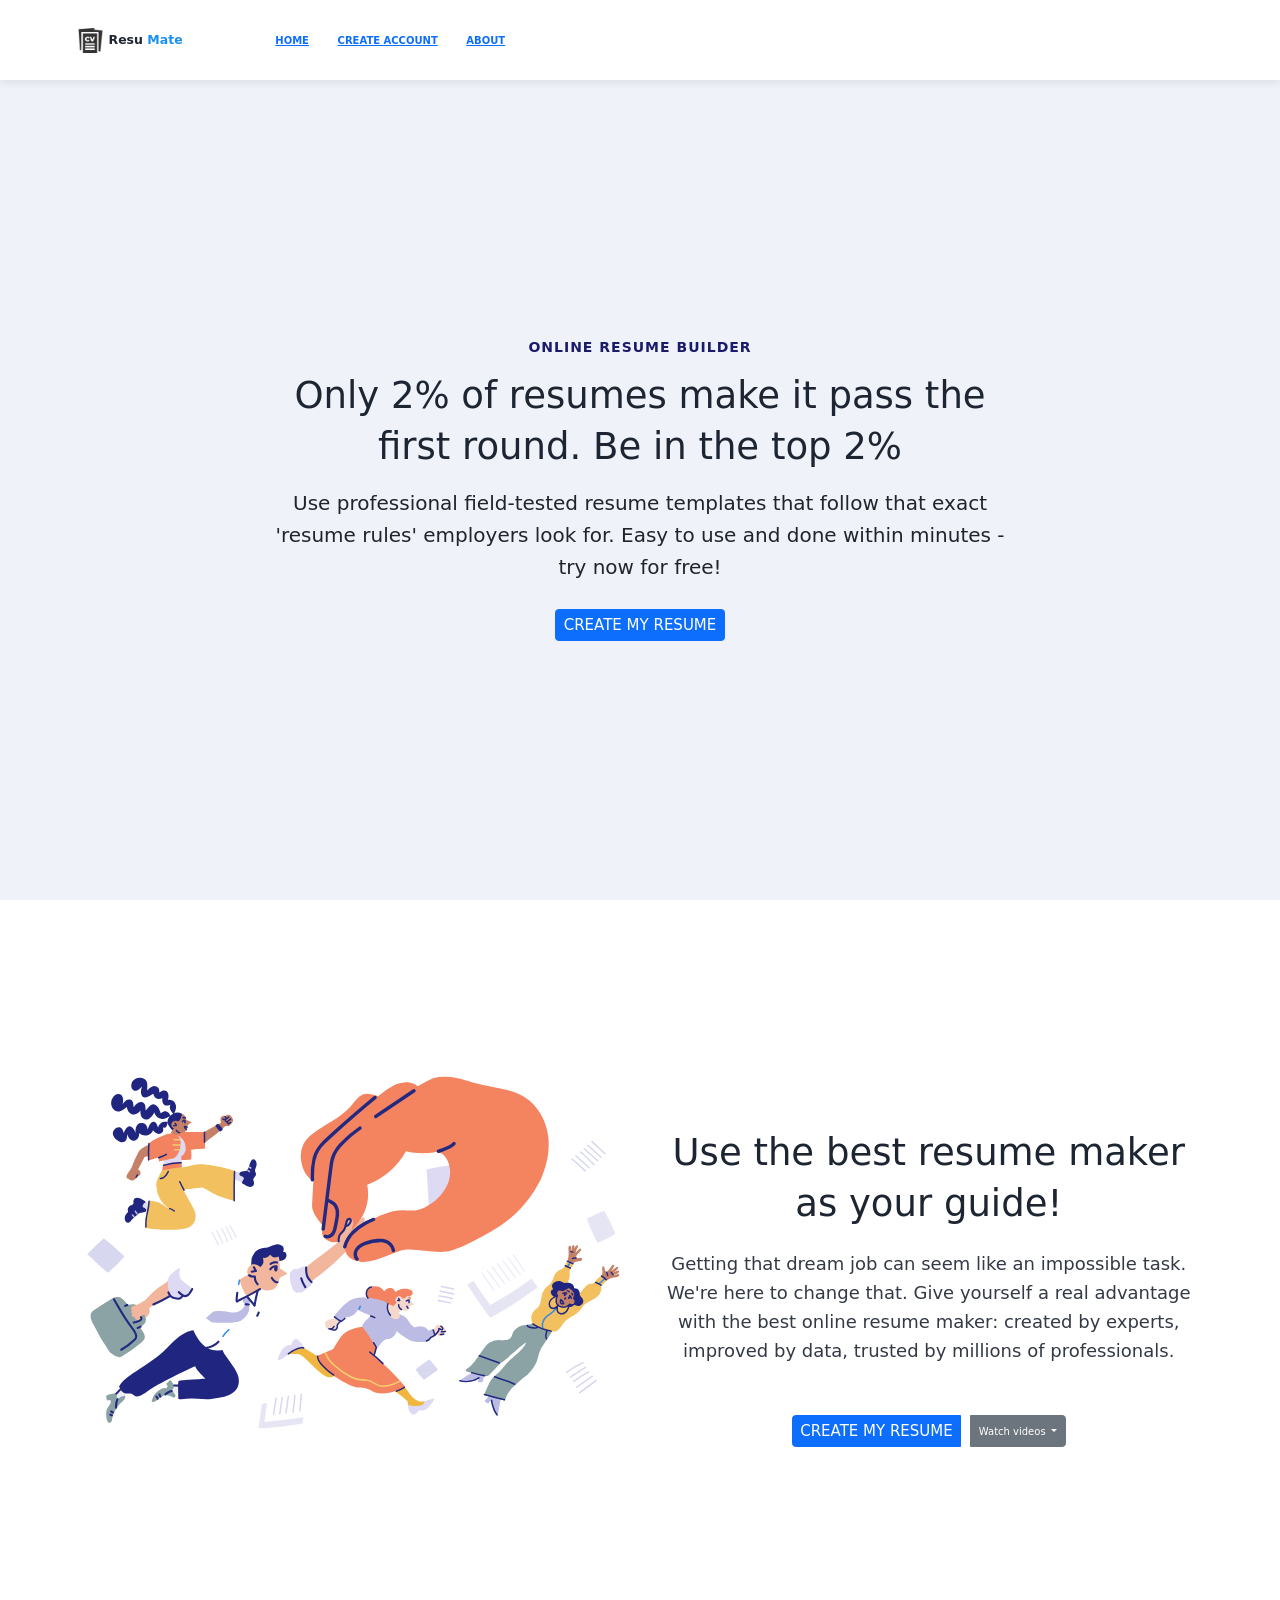
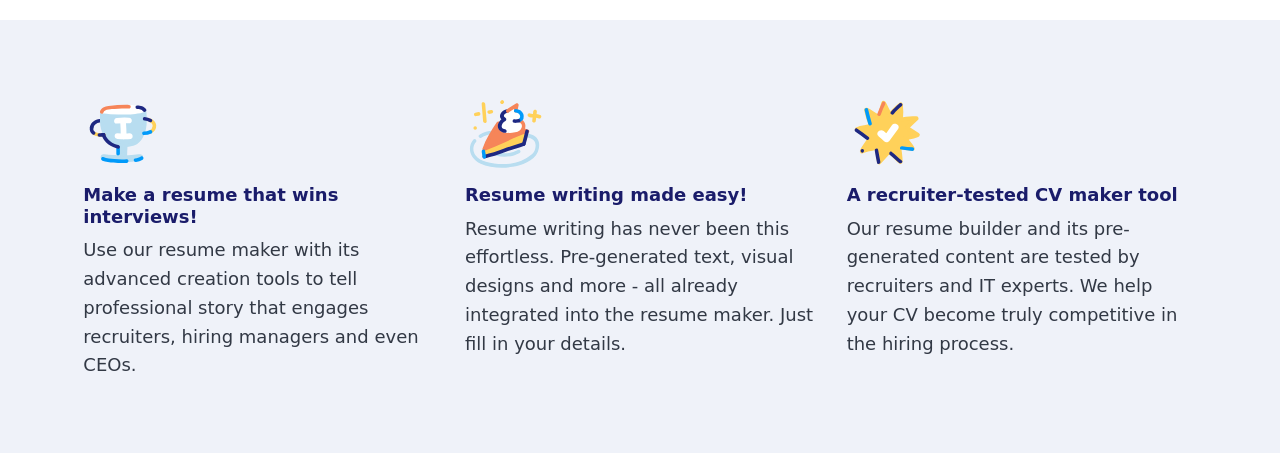
<file: index.html>
<!DOCTYPE html>
<html>
    <head>
        <meta charset="utf-8">
        <meta http-equiv="X-UA-Compatible" content="IE=edge">
        <title>Home Page</title>
        <meta name="description" content="">
        <meta name="viewport" content="width=device-width, initial-scale=1">
        <link rel="stylesheet" href="main.css">
        <!-- Bootstrap CSS -->
<link href="https://cdn.jsdelivr.net/npm/bootstrap@5.3.0-alpha1/dist/css/bootstrap.min.css" rel="stylesheet">

<!-- Bootstrap JS (includes Popper) -->
<script src="https://cdn.jsdelivr.net/npm/bootstrap@5.3.0-alpha1/dist/js/bootstrap.bundle.min.js"></script>


    </head>
    <body>

        <nav class = "navbar bg-white">
            <div class="container">
                <div class = "navbar-content">
                    <div class = "brand-and-toggler">
                        <a href = "index.html" class = "navbar-brand">
                            <img src = "curriculum-vitae.png" alt = "" class = "navbar-brand-icon">
                            <span class = "navbar-brand-text">Resu <span>Mate</span>
                        </a>  &nbsp;&nbsp;&nbsp;&nbsp;&nbsp;&nbsp;&nbsp;&nbsp;&nbsp;&nbsp;&nbsp;&nbsp;&nbsp;&nbsp;&nbsp;&nbsp;&nbsp;&nbsp;&nbsp;&nbsp;&nbsp;&nbsp;&nbsp;&nbsp;&nbsp;&nbsp;
                        <div id="navv"  >
                        <a href="#"><b>HOME</b></a>&nbsp;&nbsp;&nbsp;&nbsp;&nbsp;&nbsp;&nbsp;&nbsp;
                        <a href="#"><b>CREATE ACCOUNT</b></a>&nbsp;&nbsp;&nbsp;&nbsp;&nbsp;&nbsp;&nbsp;&nbsp;
                        <a href="#"><b>ABOUT</b></a>
                    </div>
 
                        
                    </div>
                </div>
            </div>
        </nav>

        <header class = "header bg-bright" id = "header">
            <div class = "container">
                <div class = "header-content text-center">
                    <h2 class = "text-uppercase text-blue-dark fs-14 fw-6 ls-1">online resume builder</h2>
                    <h1 class = "lg-title" >Only 2% of resumes make it pass the first round. Be in the top 2%</h1>
                    <p class = "text-dark fs-18" style="font-size: 20px;">Use professional field-tested resume templates that follow that exact 'resume rules' employers look for. Easy to use and done within minutes - try now for free!</p>
                    <a href = "resume.html" class = "btn btn-primary text-uppercase" style="font-size: 15px;">create my resume</a>
                    
                </div>
            </div>
        </header>

        <div class="section-one">
            <div class="container">
                <div class = "section-one-content">
                    <div class="section-one-l">
                        <img src = "visual-0c7080adf17f1f207276f613447c924f667dab34b7ac415cd7ef653172defd0b.svg">
                    </div>
                    <div class="section-one-r text-center">
                        <h2 class="lg-title">Use the best resume maker as your guide!</h2>
                        <p class="text" style ="font-size: 18px;">Getting that dream job can seem like an impossible task. We're here to change that. Give yourself a real advantage with the best online resume maker: created by experts, improved by data, trusted by millions of professionals.</p>
                        <div class="btn-group">
                            <a href="resume.html" class="btn btn-primary text-uppercase" style="font-size: 15px;">create my resume</a>
                            <button class="btn btn-secondary dropdown-toggle" type="button" data-bs-toggle="dropdown" aria-expanded="false">
                                Watch videos
                            </button>
                            <ul class="dropdown-menu">
                                <li><a class="dropdown-item" href="https://www.youtube.com/watch?v=video1" target="_blank">How to Create a Perfect Resume</a></li>
                                <br>
                                <li><a class="dropdown-item" href="https://www.youtube.com/watch?v=video2" target="_blank">Top Resume Tips and Tricks</a></li>
                                <br>
                                <li><a class="dropdown-item" href="https://www.youtube.com/watch?v=video3" target="_blank">Resume Mistakes to Avoid</a></li>
                                <br>
                            </ul>
                        </div>
                    </div>
                    
                    <!-- <div class = "section-one-r text-center">
                        <h2 class = "lg-title">Use the best resume maker as your guide!</h2>
                        <p class = "text">Getting that dream job can seem like an impossible task. We're here to change that. Give yourself a real advantage with the best online resume maker: created by experts, imporved by data, trusted by millions of professionals.</p>
                        <div class = "btn-group">
                            <a href = "resume.html" class = "btn btn-primary text-uppercase">create my resume</a>
                            <a href = "#" class = "btn btn-secondary">Video links for better resume  </a>
                            <a href = "#" class = "btn btn-secondary text-lowecase">https://youtu.be/y3R9e2L8I9E </a>
                            <a href = "#" class = "text-lowecase">https://youtu.be/y3R9e2L8I9E</a> -->
                            
                        </div>
                    </div>
                </div>
            </div>
        </div>

        <div class = "section-two bg-bright">
            <div class="container">
                <div class="section-two-content">
                    <div class = "section-items">
                        <div class = "section-item">
                            <div class = "section-item-icon">
                                <img src = "feature-1-edf4481d69166ac81917d1e40e6597c8d61aa970ad44367ce78049bf830fbda5.svg" alt = "">
                            </div>
                            <h5 class = "section-item-title">Make a resume that wins interviews!</h5>
                            <p class = "text" style ="font-size: 18px;">Use our resume maker with its advanced creation tools to tell professional story that engages recruiters, hiring managers and even CEOs.</p>
                        </div>

                        <div class = "section-item">
                            <div class = "section-item-icon">
                                <img src = "feature-2-a7a471bd973c02a55d1b3f8aff578cd3c9a4c5ac4fc74423d94ecc04aef3492b.svg" alt = "">
                            </div>
                            <h5 class = "section-item-title">Resume writing made easy!</h5>
                            <p class = "text" style="font-size: 18px;">Resume writing has never been this effortless. Pre-generated text, visual designs and more - all already integrated into the resume maker. Just fill in your details.</p>
                        </div>

                        <div class = "section-item">
                            <div class = "section-item-icon">
                                <img src = "feature-3-4e87a82f83e260488c36f8105e26f439fdc3ee5009372bb5e12d9421f32eabdd.svg" alt = "">
                            </div>
                            <h5 class = "section-item-title">A recruiter-tested CV maker tool</h5>
                            <p class = "text" style="font-size:18px;">Our resume builder and its pre-generated content are tested by recruiters and IT experts. We help your CV become truly competitive in the hiring process.</p>
                        </div>
                    </div>
                </div>
            </div>
        </div>


        
    </body>

    <script>
        
    </script>
</html>
</file>
<file: main.css>
@import url('https://fonts.googleapis.com/css2?family=Manrope:wght@200;300;400;500;600;700;800&family=Poppins:ital,wght@0,100;0,200;0,300;0,400;0,500;0,600;0,700;0,800;0,900;1,100;1,200;1,300;1,400;1,500;1,600;1,700;1,800;1,900&display=swap');

:root{
    --clr-blue: #1A91F0;
    --clr-blue-mid: #1170CD;
    --clr-blue-dark: #1A1C6A;
    --clr-white: #fff;
    --clr-bright: #EFF2F9;
    --clr-dark: #1e2532;
    --clr-black: #000;
    --clr-grey: #656e83;
    --clr-green: #084C41;
    --font-poppins: 'Poppins', sans-serif;
    --font-manrope: 'Manrope', sans-serif;;
    --transition: all 300ms ease-in-out;
}

*{
    padding: 0;
    margin: 0;
    box-sizing: border-box;
}

html{
    font-size: 10px;
}

body{
    font-size: 1.6rem;
    font-family: var(--font-poppins);
}

button{
    border: none;
    background-color: transparent;
    outline: 0;
    cursor: pointer;
    font-family: inherit;
}

img{
    width: 100%;
    display: block;
}

a{
    text-decoration: none;
}

/* fonts */
.font-poppins{font-family: var(--font-poppins);}
.font-manrope{font-family: var(--font-manrope);}

/* text colors */
.text-blue{color: var(--clr-blue);}
.text-blue-mid{color: var(--clr-blue-mid);}
.text-blue-dark{color: var(--clr-blue-dark);}
.text-bright{color: var(--clr-bright);}
.text-dark{color: var(--clr-dark);}
.text-grey{color: var(--clr-grey);}
.text-white{color: var(--clr-white);}

/* backgrounds */
.bg-blue{background-color: var(--clr-blue);}
.bg-blue-mid{background-color: var(--clr-blue-mid);}
.bg-blue-dark{background-color: var(--clr-blue-dark);}
.bg-bright{background-color: var(--clr-bright);}
.bg-dark{background-color: var(--clr-dark);}
.bg-grey{background-color: var(--clr-grey);}
.bg-white{background-color: var(--clr-white);}
.bg-black{background-color: var(--clr-black);}
.bg-green{background-color: var(--clr-green);}

.text-center{ text-align: center;}
.text-left{text-align: left;}
.text-right{text-align: right;}
.text-uppercase{text-transform: uppercase;}
.text-lowercase{text-transform: lowercase;}
.text-capitalize{text-transform: capitalize;}
.text{
    color: var(--clr-dark);
    opacity: 0.9;
    margin: 2rem 0;
    line-height: 1.6;
}

.fw-2{font-weight: 200;}
.fw-3{font-weight: 300;}
.fw-4{font-weight: 400;}
.fw-5{font-weight: 500;}
.fw-6{font-weight: 600;}
.fw-7{font-weight: 700;}
.fw-8{font-weight: 800;}

.fs-13{font-size: 13px;}
.fs-14{font-size: 14px;}
.fs-15{font-size: 15px;}
.fs-16{font-size: 16px;}
.fs-17{font-size: 17px;}
.fs-18{font-size: 18px;}
.fs-19{font-size: 19px;}
.fs-20{font-size: 20px;}
.fs-21{font-size: 21px;}
.fs-22{font-size: 22px;}
.fs-23{font-size: 23px;}
.fs-24{font-size: 24px;}
.fs-25{font-size: 25px;}

.ls-1{letter-spacing: 1px;}
.ls-2{letter-spacing: 2px;}

.container{
    max-width: 1200px;
    margin: 0 auto;
    padding: 0 1.6rem;
}

/* bars button */
.bars{
    display: flex;
    flex-direction: column;
    justify-content: space-between;
    height: 16.5px;
    width: 25px;
}
.bars .bar{
    width: 100%;
    height: 2px;
    background-color: var(--clr-blue);
    transition: var(--transition);
}

.bars:hover .bar{
    background-color: var(--clr-dark);
}

/* buttons */
.btn{
    font-size: 14.5px;
    font-weight: 600;
    padding: 1.4rem 1.6rem;
    border-radius: 4px;
    display: inline-block;
}

.btn-primary{
    background-color: var(--clr-blue);
    color: var(--clr-white);
    border: 1px solid var(--clr-blue);
    transition: var(--transition);
}

.btn-primary:hover{
    background-color: transparent;
    color: var(--clr-dark);
    border-color: var(--clr-grey);
}

.btn-secondary{
    background-color: transparent;
    color: var(--clr-dark);
    border: 1px solid var(--clr-grey);
    transition: var(--transition);
}

.btn-secondary:hover{
    background-color: var(--clr-blue);
    color: var(--clr-white);
    border-color: var(--clr-blue);
}

.btn-group button:first-child, .btn-group a:first-child{
    margin-right: 1rem!important;
}

/* navbar part */
.navbar{
    height: 80px;
    display: flex;
    align-items: center;
    box-shadow: rgba(0, 0, 0, 0.08) 0px 3px 8px;
}

.navbar .container{
    width: 100%;
}

.navbar-brand{
    display: flex;
    align-items: center;
    justify-content: flex-start;
    font-size: 1.8rem;
}
.navbar-brand-text{
    color: var(--clr-dark);
    font-weight: 600;
}
.navbar-brand-text span{
    color: var(--clr-blue);
}
.navbar-brand-icon{
    width: 25px;
    margin-right: 6px;
    opacity: 0.8;
}
.brand-and-toggler{
    display: flex;
    align-items: center;
    justify-content: space-between;
}
.header{
    min-height: calc(100vh - 80px);
    display: flex;
    flex-direction: column;
    align-items: center;
    justify-content: center;
}
.header-content{
    max-width: 740px;
    margin-right: auto;
    margin-left: auto;
}
.header-content img{
    max-width: 760px;
    border-top-right-radius: 8px;
    border-top-left-radius: 8px;
    margin-top: 3.2rem;
}
.lg-title{
    margin: 1.4rem 0;
    font-size: 37px;
    line-height: 1.4;
    color: var(--clr-dark);
}
.header-content p{
    margin-bottom: 2.6rem;
    line-height: 1.6;
}


/* section one */
.section-one{
    padding: 64px 0;
    min-height: 80vh;
    display: flex;
    align-items: center;
}
.section-one-l img{
    max-width: 545px;
    margin-right: auto;
    margin-left: auto;
}
.section-one-r{
    margin-top: 4rem;
}

.section-one .btn-group{
    margin-top: 2rem;
}
.section-one-r{
    max-width: 545px;
    margin-right: auto;
    margin-left: auto;
}
.section-one-r .btn-group{
    margin-top: 3rem;
}

/* section two */
.section-two{
    padding: 64px 0;
}
.section-two .section-items{
    display: grid;
    gap: 2rem;
}

.section-two .section-item{
    max-width: 350px;
    text-align: center;
    margin-right: auto;
    margin-left: auto;
}
.section-two .section-item-icon{
    margin: 1rem 0;
}
.section-two .section-item-icon img{
    width: 80px;
    margin-right: auto;
    margin-left: auto;
}
.section-two .section-item-title{
    color: var(--clr-blue-dark);
    font-size: 1.8rem;
    font-weight: 600;
}
.section-two .text{
    margin: 0.9rem 0;
}

/* footer */
.footer{
    padding: 3rem 0;
}
.footer-content p{
    color: var(--clr-grey);
}
.footer-content p span{
    color: var(--clr-white);
}

/* media queries */
@media screen and (min-width: 768px){
    .section-two .section-items{
        grid-template-columns: repeat(2, 1fr);
    }
}

@media screen and (min-width: 992px){
    .section-one-content{
        display: grid;
        grid-template-columns: repeat(2, 1fr);
        column-gap: 3rem;
    }
    .section-one-r{
        text-align: left;
    }
    .section-two .section-items{
        grid-template-columns: repeat(3, 1fr);
    }
    .section-two .section-item{
        text-align: left;
    }
    .section-two .section-item-icon img{
        margin-left: 0;
    }
}



/* resume page */
#about-sc{
    padding: 64px 0;
}

.cv-form-row-title{
    background-color: var(--clr-dark);
    padding: 0.8rem 1.6rem;
    margin-bottom: 2rem;
}

.cv-form-row-title h3{
    color: var(--clr-white);
    font-weight: 500;
    text-transform: uppercase;
    letter-spacing: 1.5px;
    font-size: 1.7rem;
}
.cv-form-blk{
    margin: 3rem 0;
}
.cv-form-row{
    padding: 3rem 2rem 0 2rem;
    border: 1px solid rgba(0, 0, 0, 0.08);
    margin-bottom: 1rem;
    position: relative;
}
textarea{
    resize: none;
}
.form-elem{
    margin-bottom: 3rem;
    position: relative;
}
.form-label{
    display: block;
    font-weight: 600;
    font-size: 14px;
    color: var(--clr-dark);
    margin-bottom: 0.5rem;
}
.form-control{
    border-radius: none;
    border: 1px solid rgba(0, 0, 0, 0.1);
    font-size: 14px;
    padding: 0.8rem 1.6rem;
    font-family: inherit;
    width: 100%;
    outline: 0;
    transition: var(--transition);
}

.form-control:focus{
    border-color: rgba(0, 0, 0, 0.3);
}
.form-text{
    color: #ca0b00;
    font-size: 12px;
    position: absolute;
    letter-spacing: 0.5px;
    top: calc(100% + 2px);
    left: 0;
    width: 100%;
}
.cols-3, .cols-2{
    display: grid;
}
.repeater-add-btn{
    width: 25px;
    height: 25px;
    background-color: var(--clr-blue-mid);
    font-size: 1.6rem;
    color: var(--clr-white);
    margin: 1rem 0;
}
.repeater-remove-btn{
    position: absolute;
    top: 10px;
    right: 10px;
    z-index: 999;
    width: 25px;
    height: 25px;
    border-radius: 50%;
    background-color: #ca0b00;
    color: var(--clr-white);
    font-size: 1.6rem;
}

/* preview section */
.preview-cnt{
    border-radius: 5px;
    display: grid;
    grid-template-columns: 32% auto;
    box-shadow: rgba(149, 157, 165, 0.2) 0px 8px 24px;
    overflow: hidden;
}

.preview-cnt-l{
    padding: 3rem 3rem 2rem 3rem;
}
.preview-cnt-r{
    padding: 3rem 3rem 3rem 4rem;
}
.preview-cnt-l .preview-blk:nth-child(1){
    text-align: center;
}
.preview-image{
    width: 120px;
    height: 120px;
    border-radius: 50%;
    overflow: hidden;
    margin-right: auto;
    margin-left: auto;
}
.preview-image img{
    width: 100%;
    height: 100%;
    object-fit: cover;
}
.preview-item-name{
    font-size: 2.4rem;
    font-weight: 600;
    margin: 1.8rem 0;
    position: relative;
}
.preview-item-name::after{
    position: absolute;
    content: "";
    bottom: -10px;
    width: 50px;
    height: 1.5px;
    background-color: rgba(255, 255, 255, 0.5);
    left: 50%;
    transform: translateX(-50%);
}
.preview-blk{
    padding: 1rem 0;
    margin-bottom: 1rem;
}
.preview-blk-title h3{
    text-transform: uppercase;
    letter-spacing: 0.5px;
    border-bottom: 0.5px solid rgba(0, 0, 0, 0.08);
    padding-bottom: 0.5rem;
}
.preview-blk-title{
    margin-bottom: 1rem;
}
.preview-blk-list .preview-item{
    font-size: 1.5rem;
    margin-bottom: 0.2rem;
    opacity: 0.95;
}
.preview-cnt-r .preview-blk-title{
    color: var(--clr-dark);
}
.preview-cnt-r .preview-blk-list .preview-item{
    margin-top: 1.8rem;
}

.achievements-items.preview-blk-list .preview-item span:first-child,
.educations-items.preview-blk-list .preview-item span:first-child,
.experiences-items.preview-blk-list .preview-item span:first-child{
    display: block;
    font-weight: 600;
    margin-bottom: 1rem;
    background-color: rgba(0, 0, 0, 0.03);
}

.educations-items.preview-blk-list .preview-item span:nth-child(2),
.experiences-items.preview-blk-list .preview-item span:nth-child(2){
    font-weight: 600;
    margin-right: 1rem;
}

.educations-items.preview-blk-list .preview-item span:nth-child(3),
.experiences-items.preview-blk-list .preview-item span:nth-child(3){
    font-style: italic;
    margin-right: 1rem;
}

.educations-items.preview-blk-list .preview-item span:nth-child(4),
.educations-items.preview-blk-list .preview-item span:nth-child(5),
.experiences-items.preview-blk-list .preview-item span:nth-child(4),
.experiences-items.preview-blk-list .preview-item span:nth-child(5){
    margin-right: 1rem;
    background-color: var(--clr-green);
    color: var(--clr-white);
    padding: 0 1rem;
    border-radius: 0.6rem;
}

.educations-items.preview-blk-list .preview-item span:nth-child(6),
.experiences-items.preview-blk-list .preview-item span:nth-child(6){
    font-size: 13.5px;
    display: block;
    opacity: 0.8;
    margin-top: 1rem;
}
.projects-items.preview-blk-list .preview-item span{
    display: block;
}

@media screen and (min-width: 768px){
    .cols-3{
        grid-template-columns: repeat(3, 1fr);
        column-gap: 2rem;
    }
    .cols-2{
        grid-template-columns: repeat(2, 1fr);
        column-gap: 2rem;
    }
}

@media screen and (min-width: 992px){
    .cv-form-row{
        padding: 3rem 3rem 0rem 3rem;
    }
    .cols-3{
        grid-template-columns: repeat(3, 1fr);
    }
}

.print-btn-sc{
    margin: 2rem 0 6rem 0;
}

/* print section */
@media print{
    body *{
        visibility: hidden;
    }

    .non_print_area{
        display: none;
    }

    .print_area, .print_area *{
        visibility: visible;
    }

    .print_area{
        width: 100%;
        position: absolute;
        left: 0;
        top: 0;
        overflow: hidden;
    }
}
</file>
